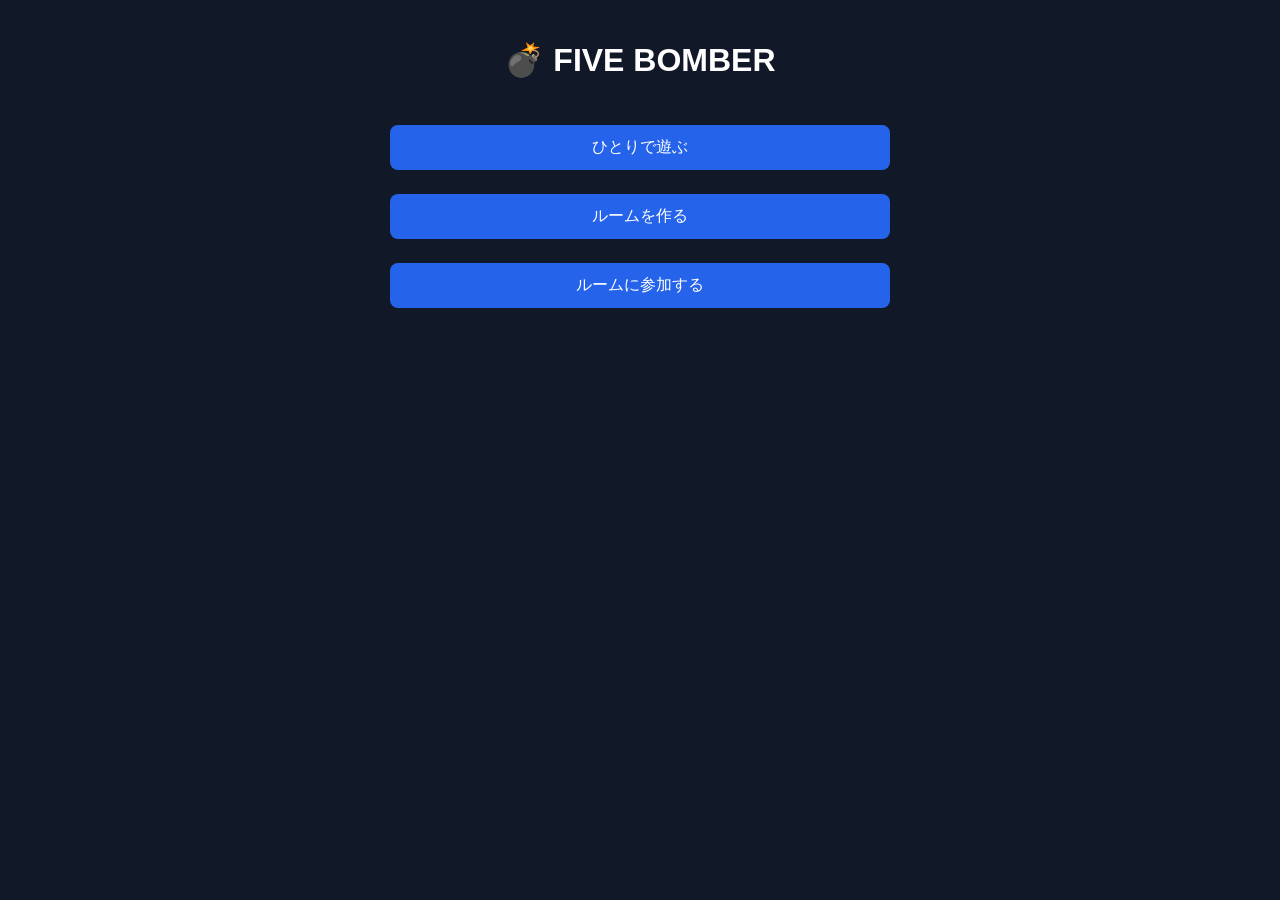
<file: index.html>
<!DOCTYPE html>
<html lang="ja">
<head>
  <meta charset="UTF-8">
  <meta name="viewport" content="width=device-width, initial-scale=1.0">
  <title>ファイブボンバー</title>

  <link rel="stylesheet" href="css/style.css">
</head>
<body>

  <div id="app">

<div id="title-screen">

  <h1>💣 FIVE BOMBER</h1>

  <button id="solo-btn">
    ひとりで遊ぶ
  </button>

  <button id="create-room-btn">
    ルームを作る
  </button>

  <button id="join-room-btn">
    ルームに参加する
  </button>

</div>

    <section id="settings-screen" hidden>

      <h2>プレイヤー設定</h2>

      <label>

プレイヤー名

<input
  type="text"
  id="player-name"
  value="あなた"
>

</label>

      <div class="player-setting">
        <label>プレイヤー1</label>
        <select id="player1">
          <option value="human">人間</option>
          <option value="bot">BOT</option>
        </select>
      </div>

      <div class="player-setting">
        <label>プレイヤー2</label>
        <select id="player2">
          <option value="human">人間</option>
          <option value="bot" selected>BOT</option>
        </select>
      </div>

      <div class="player-setting">
        <label>プレイヤー3</label>
        <select id="player3">
          <option value="human">人間</option>
          <option value="bot" selected>BOT</option>
        </select>
      </div>

      <div class="player-setting">
        <label>プレイヤー4</label>
        <select id="player4">
          <option value="human">人間</option>
          <option value="bot" selected>BOT</option>
        </select>
      </div>

      <div class="player-setting">
        <label>プレイヤー5</label>
        <select id="player5">
          <option value="human">人間</option>
          <option value="bot" selected>BOT</option>
        </select>
      </div>

      <label>
BOT難易度(解答時の正答率)
<select id="bot-difficulty">
  <option value="hard">ハード(30%)</option>
  <option value="normal">ノーマル(50%)</option>
  <option value="easy">イージー(80%)</option>
  <option value="perfect" selected>パーフェクト(100%)</option>
</select>
</label>

      <h2>ジャンル選択</h2>

      <div id="genre-list">

        <label>
          <input type="checkbox" checked value="geography">
          地理
        </label>

        <label>
          <input type="checkbox" checked value="history">
          歴史
        </label>

        <label>
          <input type="checkbox" checked value="japanese">
          国語
        </label>

        <label>
          <input type="checkbox" checked value="sports">
          スポーツ
        </label>

        <label>
          <input type="checkbox" checked value="entertainment">
          エンタメ
        </label>

        <label>
          <input type="checkbox" checked value="sakurazaka46">
          櫻坂46
        </label>

        <label>
          <input type="checkbox" checked value="other">
          その他
        </label>

      </div>

      <button id="start-btn">
        ゲーム開始
      </button>

    </section>

    <section id="game-screen" hidden>

  <h2 id="question">
    問題がここに表示されます
  </h2>

  <div id="timer" hidden></div>

  <div id="bomb">
  💣
</div>

  <div id="players"></div>

  <div id="answer-area">

  <input
    type="text"
    id="answer-input"
    placeholder="答えを入力"
  >

  <button id="answer-btn">
    解答
  </button>

</div>

<div id="answer-history"></div>

<div id="flash"></div>

</section>

<section id="result-screen" hidden>

  <h1 id="result-title">
    RESULT
  </h1>

  <div id="result-score">
    0 POINTS
  </div>

  <div id="result-detail"></div>

  <div id="result-total"></div>

  <button id="next-btn">
    次の問題へ
  </button>

  <button id="finish-btn">
    終了する
  </button>

</section>

  </div>

<audio
  id="se-correct"
  src="sounds/correct.mp3"
  preload="auto">
</audio>

<audio
  id="se-wrong"
  src="sounds/wrong.mp3"
  preload="auto">
</audio>

<audio
  id="se-explosion"
  src="sounds/explosion.mp3"
  preload="auto">
</audio>

<audio
  id="se-warning"
  src="sounds/warning.mp3"
  preload="auto">
</audio>

<audio
  id="se-cleared"
  src="sounds/cleared.mp3"
  preload="auto">
</audio>

<audio
  id="se-set"
  src="sounds/set.mp3"
  preload="auto">
</audio>

<script src="js/questions.js"></script>

<script src="js/players.js"></script>
<script src="js/bots.js"></script>
<script src="js/bomb.js"></script>

<script src="js/app.js"></script>

</body>
</html>
</file>
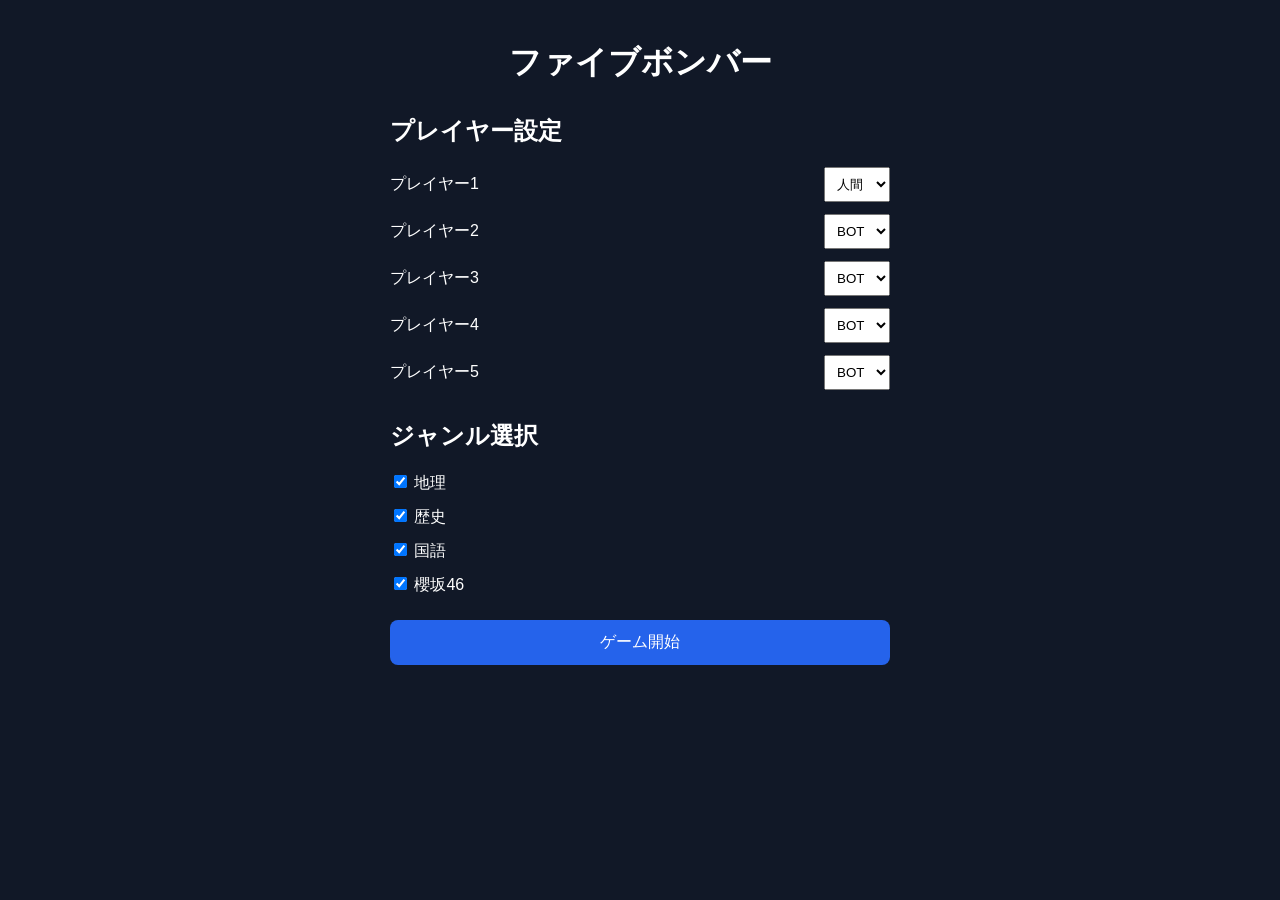
<file: fivebomber/index.html>
<!DOCTYPE html>
<html lang="ja">
<head>
  <meta charset="UTF-8">
  <meta name="viewport" content="width=device-width, initial-scale=1.0">
  <title>ファイブボンバー</title>

  <link rel="stylesheet" href="css/style.css">
</head>
<body>

  <div id="app">

    <h1>ファイブボンバー</h1>

    <section id="settings-screen">

      <h2>プレイヤー設定</h2>

      <div class="player-setting">
        <label>プレイヤー1</label>
        <select id="player1">
          <option value="human">人間</option>
          <option value="bot">BOT</option>
        </select>
      </div>

      <div class="player-setting">
        <label>プレイヤー2</label>
        <select id="player2">
          <option value="human">人間</option>
          <option value="bot" selected>BOT</option>
        </select>
      </div>

      <div class="player-setting">
        <label>プレイヤー3</label>
        <select id="player3">
          <option value="human">人間</option>
          <option value="bot" selected>BOT</option>
        </select>
      </div>

      <div class="player-setting">
        <label>プレイヤー4</label>
        <select id="player4">
          <option value="human">人間</option>
          <option value="bot" selected>BOT</option>
        </select>
      </div>

      <div class="player-setting">
        <label>プレイヤー5</label>
        <select id="player5">
          <option value="human">人間</option>
          <option value="bot" selected>BOT</option>
        </select>
      </div>

      <h2>ジャンル選択</h2>

      <div id="genre-list">

        <label>
          <input type="checkbox" checked value="geography">
          地理
        </label>

        <label>
          <input type="checkbox" checked value="history">
          歴史
        </label>

        <label>
          <input type="checkbox" checked value="japanese">
          国語
        </label>

        <label>
          <input type="checkbox" checked value="sakurazaka46">
          櫻坂46
        </label>

      </div>

      <button id="start-btn">
        ゲーム開始
      </button>

    </section>

    <section id="game-screen" hidden>

  <h2 id="question">
    問題がここに表示されます
  </h2>

  <div id="progress"></div>

  <div id="timer">
  残り時間: 45秒
  </div>

  <div id="current-player">

  <div id="bot-status"></div>

現在の解答者：
<span id="current-player-name">
-
</span>

</div>

  <div id="players"></div>

  <div id="answer-area">

  <input
    type="text"
    id="answer-input"
    placeholder="答えを入力"
  >

  <button id="answer-btn">
    解答
  </button>

</div>

<div id="answer-history"></div>

</section>

<section id="result-screen" hidden>

  <h1 id="result-title">
    RESULT
  </h1>

  <div id="result-score">
    0 POINTS
  </div>

  <div id="result-detail"></div>

  <div id="result-total"></div>

  <div id="bomb">
  💣
</div>

  <button id="next-btn">
    次の問題へ
  </button>

  <button id="finish-btn">
    終了する
  </button>

</section>

  </div>

  <script src="js/questions.js"></script>
  <script src="js/app.js"></script>

</body>
</html>
</file>
<file: css/style.css>
body {
  margin: 0;
  padding: 20px;
  font-family: sans-serif;
  background: #111827;
  color: white;
}

#app {
  max-width: 500px;
  margin: 0 auto;
}

h1 {
  text-align: center;
}

h2 {
  margin-top: 30px;
}

.player-setting {
  display: flex;
  justify-content: space-between;
  align-items: center;

  margin-bottom: 12px;
}

select {
  padding: 8px;
}

#genre-list {
  display: flex;
  flex-direction: column;
  gap: 12px;
}

button {
  width: 100%;
  margin-top: 24px;

  padding: 12px;

  border: none;

  background: #2563eb;
  color: white;

  font-size: 16px;

  border-radius: 8px;
}

#game-screen {
  margin-top: 20px;
}

#players {

  margin-top: 20px;

  display: flex;

  justify-content: space-between;

  align-items: center;

  gap: 8px;

  position: relative;

}

.player-card {

  flex: 1;

  height: 220px;

  display: flex;

  justify-content: center;

  align-items: flex-end;

  padding-bottom: 15px;

  border-radius: 12px 12px 0 0;
 
  box-shadow:
  0 0 20px rgba(255,255,255,0.15);

  font-size: clamp(10px, 2.5vw, 18px);
  
}

.player-card:nth-child(1) {
  background: rgba(33, 150, 243, 0.85);
}

.player-card:nth-child(2) {
  background: rgba(0, 200, 83, 0.85);
}

.player-card:nth-child(3) {
  background: rgba(255, 214, 0, 0.85);
  color: black;
}

.player-card:nth-child(4) {
  background: rgba(255, 145, 0, 0.85);
}

.player-card:nth-child(5) {
  background: rgba(255, 64, 129, 0.85);
}


#answer-area {
  display: flex;
  gap: 8px;

  margin-top: 20px;
}

#answer-input {
  flex: 1;

  padding: 12px;

  border: none;
  border-radius: 8px;
}

#answer-history {
  margin-top: 20px;

  display: flex;
  flex-direction: column;
  gap: 8px;
}

.answer-item {
  padding: 10px;

  background: #1f2937;

  border-radius: 8px;
}

#progress {
  margin-top: 16px;
  margin-bottom: 20px;

  text-align: center;

  font-size: 28px;
}

#timer {
  margin-bottom: 20px;

  text-align: center;

  font-size: 24px;
  font-weight: bold;

  color: #facc15;
}

#result-screen {
  text-align: center;
}

#result-title {
  font-size: 40px;
  margin-top: 40px;
}

#result-score {
  font-size: 32px;
  font-weight: bold;
  margin: 24px 0;
}

#result-detail {
  margin-bottom: 24px;
}

#next-btn,
#finish-btn {
  margin-top: 12px;
}

#current-player {

  margin-bottom: 20px;

  text-align: center;

  font-size: 22px;

  font-weight: bold;

  color: #4ade80;

}

#bot-status {
  text-align: center;

  margin-top: 8px;

  color: #facc15;

  font-weight: bold;
}

#bomb {

  position: absolute;

  top: 0;

  font-size: 48px;

  transition:
    left 0.5s ease,
    top 1s linear;

  z-index: 100;

}

#app {
  position: relative;
}

#question {

  font-size: 15px;

  text-align: center;

  margin-bottom: 12px;

}

.bomb-warning {

  animation:
    bombShake 0.15s infinite;
  transform: scale(1.5);
  filter: hue-rotate(320deg);

}

@keyframes bombShake {

  0% {
    transform: translateX(0) scale(1.5);
  }

  25% {
    transform: translateX(-3px) scale(1.5);
  }

  50% {
    transform: translateX(3px) scale(1.5);
  }

  75% {
    transform: translateX(-3px) scale(1.5);
  }

  100% {
    transform: translateX(0) scale(1.5);
  }

}

#bomb.danger {

  animation: bombShake 0.2s infinite;

  filter: drop-shadow(0 0 10px red);

}

@keyframes bombExplosion {

  0% {
    transform: scale(1.5);
    opacity: 1;
  }

  40% {
    transform: scale(2.5);
    opacity: 1;
  }

  70% {
    transform: scale(4);
    opacity: 1;
  }

  100% {
    transform: scale(6);
    opacity: 0;
  }

}

#bomb.explode {

  animation:
    bombExplosion 1.5s forwards;

}

#flash {

  position: fixed;

  inset: 0;

  background: red;

  opacity: 0;

  pointer-events: none;

  z-index: 999;

}

#flash.active {

  animation: flashEffect 0.6s;

}

@keyframes flashEffect {

  0% {
    opacity: 0;
  }

  30% {
    opacity: 0.8;
  }

  100% {
    opacity: 0;
  }

}

.player-card.player-0.active {
  box-shadow: 0 0 24px #3b82f6;
}

.player-card.player-1.active {
  box-shadow: 0 0 24px #22c55e;
}

.player-card.player-2.active {
  box-shadow: 0 0 24px #eab308;
}

.player-card.player-3.active {
  box-shadow: 0 0 24px #f97316;
}

.player-card.player-4.active {
  box-shadow: 0 0 24px #ef4444;
}

.answer-item.correct {
  color: #22c55e;
}

.answer-item.wrong {
  color: #ef4444;
}

#genre-list {

  display: flex;

  flex-direction: row;

  flex-wrap: wrap;

  gap: 12px;

}

#genre-list label {

  display: inline-flex;

  align-items: center;

  gap: 4px;

}
</file>
<file: fivebomber/css/style.css>
body {
  margin: 0;
  padding: 20px;
  font-family: sans-serif;
  background: #111827;
  color: white;
}

#app {
  max-width: 500px;
  margin: 0 auto;
}

h1 {
  text-align: center;
}

h2 {
  margin-top: 30px;
}

.player-setting {
  display: flex;
  justify-content: space-between;
  align-items: center;

  margin-bottom: 12px;
}

select {
  padding: 8px;
}

#genre-list {
  display: flex;
  flex-direction: column;
  gap: 12px;
}

button {
  width: 100%;
  margin-top: 24px;

  padding: 12px;

  border: none;

  background: #2563eb;
  color: white;

  font-size: 16px;

  border-radius: 8px;
}

#game-screen {
  margin-top: 20px;
}

#players {

  margin-top: 20px;

  display: flex;

  justify-content: space-between;

  align-items: center;

  gap: 8px;

}

.player-card {

  flex: 1;

  padding: 12px 4px;

  border-radius: 8px;

  background: #1f2937;

  text-align: center;

  font-size: 14px;

}


#answer-area {
  display: flex;
  gap: 8px;

  margin-top: 20px;
}

#answer-input {
  flex: 1;

  padding: 12px;

  border: none;
  border-radius: 8px;
}

#answer-history {
  margin-top: 20px;

  display: flex;
  flex-direction: column;
  gap: 8px;
}

.answer-item {
  padding: 10px;

  background: #1f2937;

  border-radius: 8px;
}

#progress {
  margin-top: 16px;
  margin-bottom: 20px;

  text-align: center;

  font-size: 28px;
}

#timer {
  margin-bottom: 20px;

  text-align: center;

  font-size: 24px;
  font-weight: bold;

  color: #facc15;
}

#result-screen {
  text-align: center;
}

#result-title {
  font-size: 40px;
  margin-top: 40px;
}

#result-score {
  font-size: 32px;
  font-weight: bold;
  margin: 24px 0;
}

#result-detail {
  margin-bottom: 24px;
}

#next-btn,
#finish-btn {
  margin-top: 12px;
}

#current-player {

  margin-bottom: 20px;

  text-align: center;

  font-size: 22px;

  font-weight: bold;

  color: #4ade80;

}

#bot-status {
  text-align: center;

  margin-top: 8px;

  color: #facc15;

  font-weight: bold;
}
</file>
